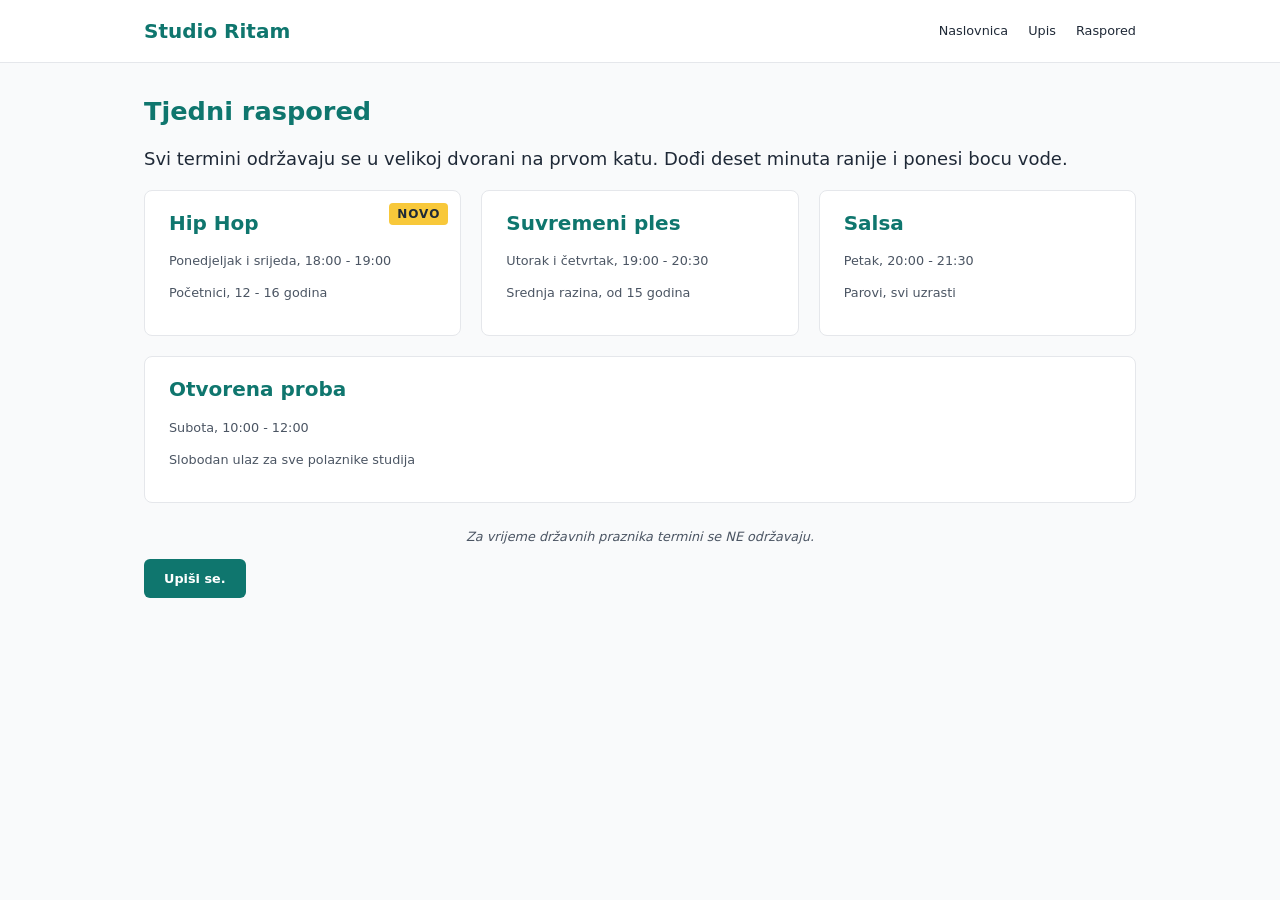
<file: schedule.html>
<!DOCTYPE html>
<html lang="hr">

<head>
    <meta charset="UTF-8">
    <meta name="viewport" content="width=device-width, initial-scale=1.0">
    <title>Raspored | Plesni studio Ritam</title>

    <link rel="stylesheet" href="css/style.css">
</head>

<body>
    <header class="site-header">
        <div class="wrapper header-bar">
            <a href="index.html" class="brand">Studio Ritam</a>

            <nav class="site-nav">
                <a href="index.html">Naslovnica</a>
                <a href="enroll.html">Upis</a>
                <a href="schedule.html">Raspored</a>
            </nav>
        </div>
    </header>

    <main class="wrapper">
        <h1>Tjedni raspored</h1>

        <p class="intro">
            Svi termini održavaju se u velikoj dvorani na prvom katu.
            Dođi deset minuta ranije i ponesi bocu vode.
        </p>

        <div class="grid">
            <article class="card">
                <span class="badge">NOVO</span>
                <h2>Hip Hop</h2>
                <p>Ponedjeljak i srijeda, 18:00 - 19:00</p>
                <p>Početnici, 12 - 16 godina</p>
            </article>

            <article class="card">
                <h2>Suvremeni ples</h2>
                <p>Utorak i četvrtak, 19:00 - 20:30</p>
                <p>Srednja razina, od 15 godina</p>
            </article>

            <article class="card">
                <h2>Salsa</h2>
                <p>Petak, 20:00 - 21:30</p>
                <p>Parovi, svi uzrasti</p>
            </article>

            <article class="card">
                <h2>Otvorena proba</h2>
                <p>Subota, 10:00 - 12:00</p>
                <p>Slobodan ulaz za sve polaznike studija</p>
            </article>
        </div>

        <p id="note">Za vrijeme državnih praznika termini se NE održavaju.</p>

        <a href="enroll.html" class="button">Upiši se.</a>
    </main>
</body>

</html>
</file>
<file: css/style.css>
* {
  box-sizing: border-box;
}

body {
  margin: 0;
  font-family:
    system-ui,
    -Arial,
    sans-serif;
  font-size: 80%;
  line-height: 1.5;
  color: #1f2937;
  background-color: #f9fafb;
}

h1,
h2 {
  color: #0f766e;
  line-height: 1.2;
}

h2 {
  font-size: 2rem;
}

p {
  color: #4b5563;
}

.intro {
  font-size: 1.125rem;
  color: #1f2937;
}

#note {
  font-style: italic;
  text-align: center;
}

.wrapper {
  width: 100%;
  max-width: 1024px;
  margin: 0 auto;
  padding: 16px;
}

.card {
  padding: 20px 24px;
  background-color: white;
  border: 1px solid rgb(229, 231, 235);
  border-radius: 8px;
}

.card h2 {
  margin-top: 0;
  font-size: 1.25rem;
}

.button {
  display: inline-block;
  padding: 10px 20px;
  background-color: #0f766e;
  color: white;
  font-weight: 600;
  text-decoration: none;
  border-radius: 6px;
}

.site-header {
  background-color: white;
  border-bottom: 1px solid rgb(229, 231, 235);
}

.header-bar {
  display: flex;
  flex-wrap: wrap;
  justify-content: space-between;
  align-items: center;
  gap: 8px 20px;
}

.brand {
  font-size: 1.25rem;
  font-weight: 700;
  color: #0f766e;
  text-decoration: none;
}

.site-nav {
  display: flex;
  gap: 20px;
}

.site-nav a {
  color: #1f2937;
  text-decoration: none;
}

.site-nav a:hover {
  color: #0f766e;
  text-decoration: underline;
}

.grid{
  display: flex;

  flex-wrap: wrap;
  gap: 20px;
  margin-bottom: 24px;
}

.grid .card {
  flex: 1 1 260px;
}


.card {
  position: relative;

}

.badge {
  position: absolute;
  top: 12px;
  right: 12px;
  padding: 2px 8px;
  font-size: 0.75rem;
  font-weight: 700;
  letter-spacing: 0.08em;
  background-color:hsl(45, 93%, 60%);
  border-radius: 4px;
}

.site-header{
  position: sticky;
  top: 0;
  z-index: 10;
}
</file>
